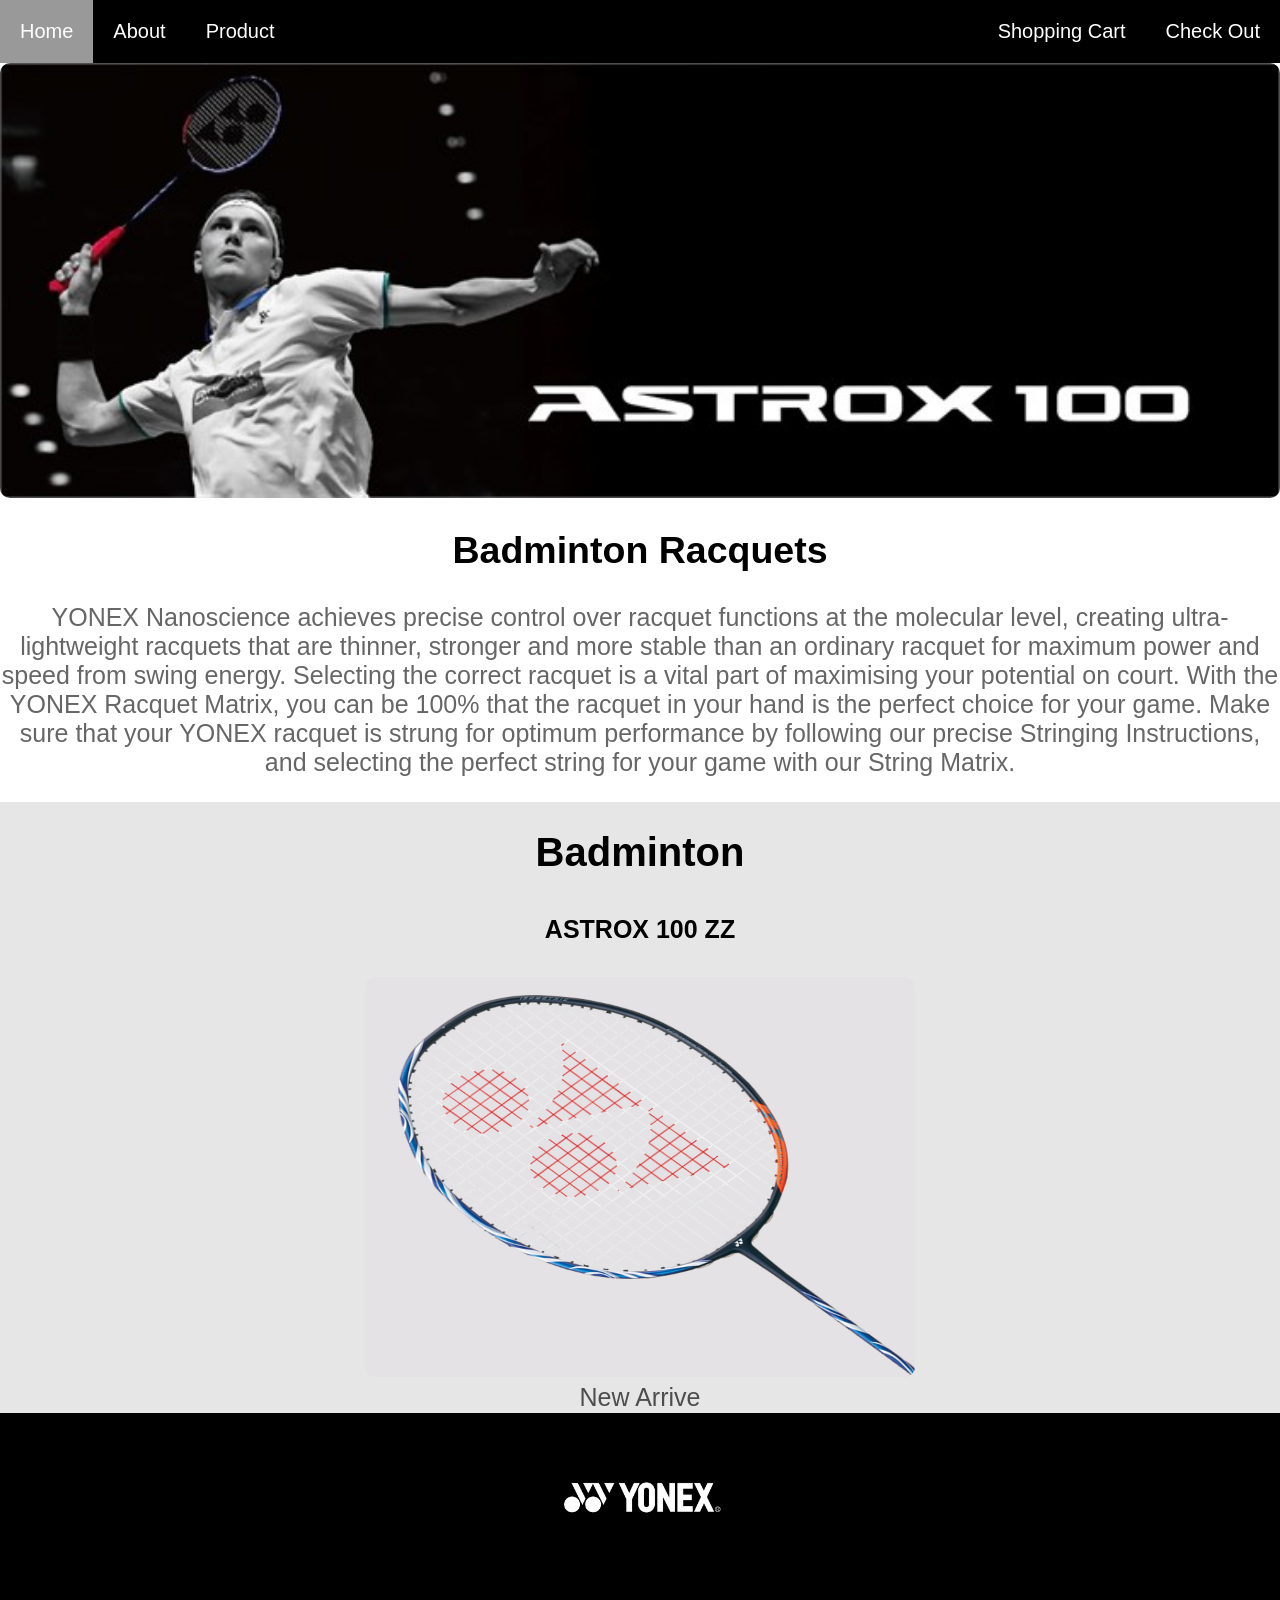
<file: Main Page/index.html>
<!DOCTYPE htm>
<head>
<title>Project</title>
<link rel="stylesheet" type="text/css" href="home.css">
</head>
<body>

<div class="navigation">
  <a href="file:///C:/Users/User/OneDrive/%E6%A1%8C%E9%9D%A2/Project/User%20Interface/Main%20Page/index.html" class="home" style="float:left">Home</a>
  <a href="file:///C:/Users/User/OneDrive/%E6%A1%8C%E9%9D%A2/Project/User%20Interface/About%20Us/About%20Us.html" style="float:left" >About</a>
  <a href="file:///C:/Users/User/OneDrive/%E6%A1%8C%E9%9D%A2/Project/User%20Interface/Product%20detail/Product%20Detail.html" style="float:left">Product</a>
  <a href="file:///C:/Users/User/OneDrive/%E6%A1%8C%E9%9D%A2/Project/User%20Interface/Check%20Out/CheckOut.html" style="float:right">Check Out</a>
  <a href="file:///C:/Users/User/OneDrive/%E6%A1%8C%E9%9D%A2/Project/User%20Interface/Shopping%20Cart/Shopping%20Cart.html" style="float:right">Shopping Cart</a>

</div>

<a href="file:///C:/Users/User/OneDrive/%E6%A1%8C%E9%9D%A2/Project/User%20Interface/Product%20detail/Product%20Detail.html"><img src="badminton2.jpg" style="width: 100%;"></a>

<h2>Badminton Racquets</h2>

<p><font color="#666666">YONEX Nanoscience achieves precise control over racquet functions at the molecular level, creating ultra-lightweight racquets that are thinner, stronger and more stable than an ordinary racquet for maximum power and speed from swing energy.

Selecting the correct racquet is a vital part of maximising your potential on court. With the YONEX Racquet Matrix, you can be 100% that the racquet in your hand is the perfect choice for your game.

Make sure that your YONEX racquet is strung for optimum performance by following our precise Stringing Instructions, and selecting the perfect string for your game with our String Matrix.
</p></font>


  <div class="column">
  
  <h1 style="font-size:40px;">Badminton</p></h1>
  <h4><p>ASTROX 100 ZZ</p></h4>
    <a href="file:///C:/Users/User/OneDrive/%E6%A1%8C%E9%9D%A2/Project/User%20Interface/Product%20detail/Product%20Detail.html"><img src="lcw.jpg" alt="Astrox 100 zz" title="Go to Prduct List" width="550px" height="400px"></a>
	<font color="#4d4d4d"><br>New Arrive</font>
	
  </div>
 
  	 <div class="footer">
<a href="file:///C:/Users/User/OneDrive/%E6%A1%8C%E9%9D%A2/Project/User%20Interface/Main%20Page/index.html"><img src="yonex-1.png" alt="yonex" width="170px" height="170px"></a>
 </div>


</body>
</html>
</file>
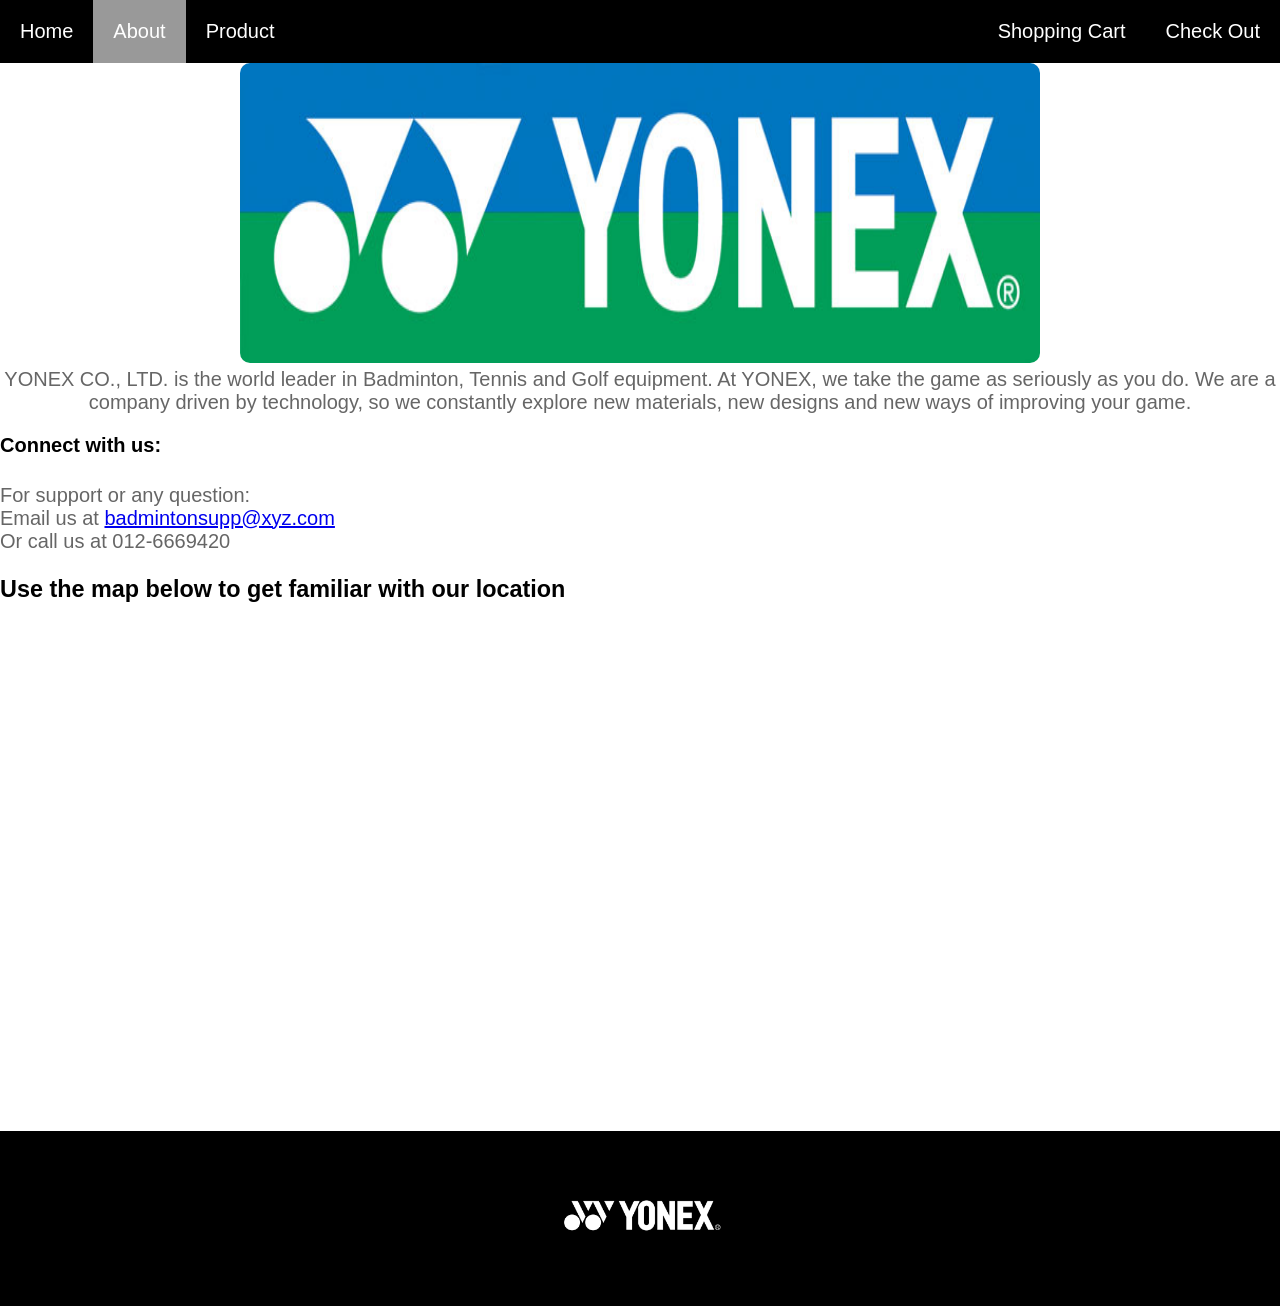
<file: About Us/About Us.html>
<!DOCTYPE html>
<head>
<title>About Us</title>
<link rel="stylesheet" type="text/css" href="aboutus.css">
</head>
<body>
<div class="navigation">
  <a href="https://www.badm1nton.ml/" style="float:left">Home</a>
  <a href="file:///C:/Users/User/OneDrive/%E6%A1%8C%E9%9D%A2/Project/User%20Interface/About%20Us/About%20Us.html" class="about" style="float:left" >About</a>
  <a href="file:///C:/Users/User/OneDrive/%E6%A1%8C%E9%9D%A2/Project/User%20Interface/Product%20detail/Product%20Detail.html" style="float:left">Product</a>
  <a href="file:///C:/Users/User/OneDrive/%E6%A1%8C%E9%9D%A2/Project/User%20Interface/Check%20Out/CheckOut.html" style="float:right">Check Out</a>
  <a href="file:///C:/Users/User/OneDrive/%E6%A1%8C%E9%9D%A2/Project/User%20Interface/Shopping%20Cart/Shopping%20Cart.html" style="float:right">Shopping Cart</a>

</div>
<div class="member">
<center><img src="jy.jpg" alt="Yonex" width="800px" height="300px"><br></center>
</div>
	<div class="info">
	<center><font color="#666666">YONEX CO., LTD. is the world leader in Badminton, Tennis and Golf equipment. At YONEX, we take the game as seriously as you do. We are a company driven by technology, so we constantly explore new materials, new designs and new ways of improving your game.</p></font></center>
	</div>
 <div class="rightcolumn">
		<h4><p>Connect with us:</h4><p><font color="#666666">For support or any question:<br>Email us at <a href="mailto:badmintonsupp@xyz.com" text-decoration="none" target="_blank">badmintonsupp@xyz.com</a><br>Or call us at 012-6669420</p></font>
	</div>

<div class="column">
		<h3>Use the map below to get familiar with our location</h3>
		<iframe src="https://www.google.com/maps/embed?pb=!1m18!1m12!1m3!1d996.6840114791245!2d102.27674767915197!3d2.2522919498974137!2m3!1f0!2f0!3f0!3m2!1i1024!2i768!4f13.1!3m3!1m2!1s0x31d1e56077ee9033%3A0x32b760229ad25d0f!2sIxora%20Apartment!5e0!3m2!1sen!2smy!4v1579102680029!5m2!1sen!2smy"  frameborder="1" style="border:0;
		width:100%; "></iframe>
</div>
    </div>
	
  	<div class="footer">
<a href="file:///C:/Users/User/OneDrive/%E6%A1%8C%E9%9D%A2/Project/User%20Interface/Main%20Page/index.html"><img src="yonex-1.png" alt="yonex" width="170px" height="170px"></a>
 </div>
</div>

</body>
</html>
</file>
<file: Main Page/home.css>
body{
  margin:0px;
  font-family: Trebuchet MS, Helvetica, sans-serif;
  font-size: 25px;
  text-align:center;
}
.navigation{
  overflow:hidden;
  background-color:#000;
  width: 100%;
}
.navigation a{
  font-size:20px;
  font-family:Trebuchet MS, Helvetica, sans-serif;
  color:white;
  text-decoration:none;
  padding:20px;
}
.navigation a:hover{
  background-color:#d9d9d9;
  color:black;
}


.footer {
  background-color: #000;
  margin: 0px;
  height: 200px;
}
.navigation a.home{
  background-color:#999999;
  color: white;
  }
.column {
  float: center;
  padding: 1px;
  text-align:center;
  background-color:#e6e6e6;
}
img{
  border-radius:10px;
}
</file>
<file: About Us/aboutus.css>
body {
  margin:0px;;
  font-family: Trebuchet MS, Helvetica, sans-serif;
  font-size:20px;
  width: 100%;
  height: 100%;
}
.navigation{
  overflow:hidden;
  background-color:#000;
  width: 100%;
}
.navigation a{
  font-size:20px;
  font-family:Trebuchet MS, Helvetica, sans-serif;
  color:white;
  text-decoration:none;
  padding:20px;
}
.navigation a:hover{
  background-color:#d9d9d9;
  color:black;
}
.navigation a.about{
  background-color:#999999;
  color: white;
}
.member {
  margin: 0px;
}
.info{
  float:right;
  margin: 0px;
}

iframe{
	width:1010px;
	height:500px;
	padding: auto;
}

img{
  border-radius:10px;
}

.footer {
  position: bottom;
  background-color: #000;
  text-align: center;
  margin: auto;
}
</file>
